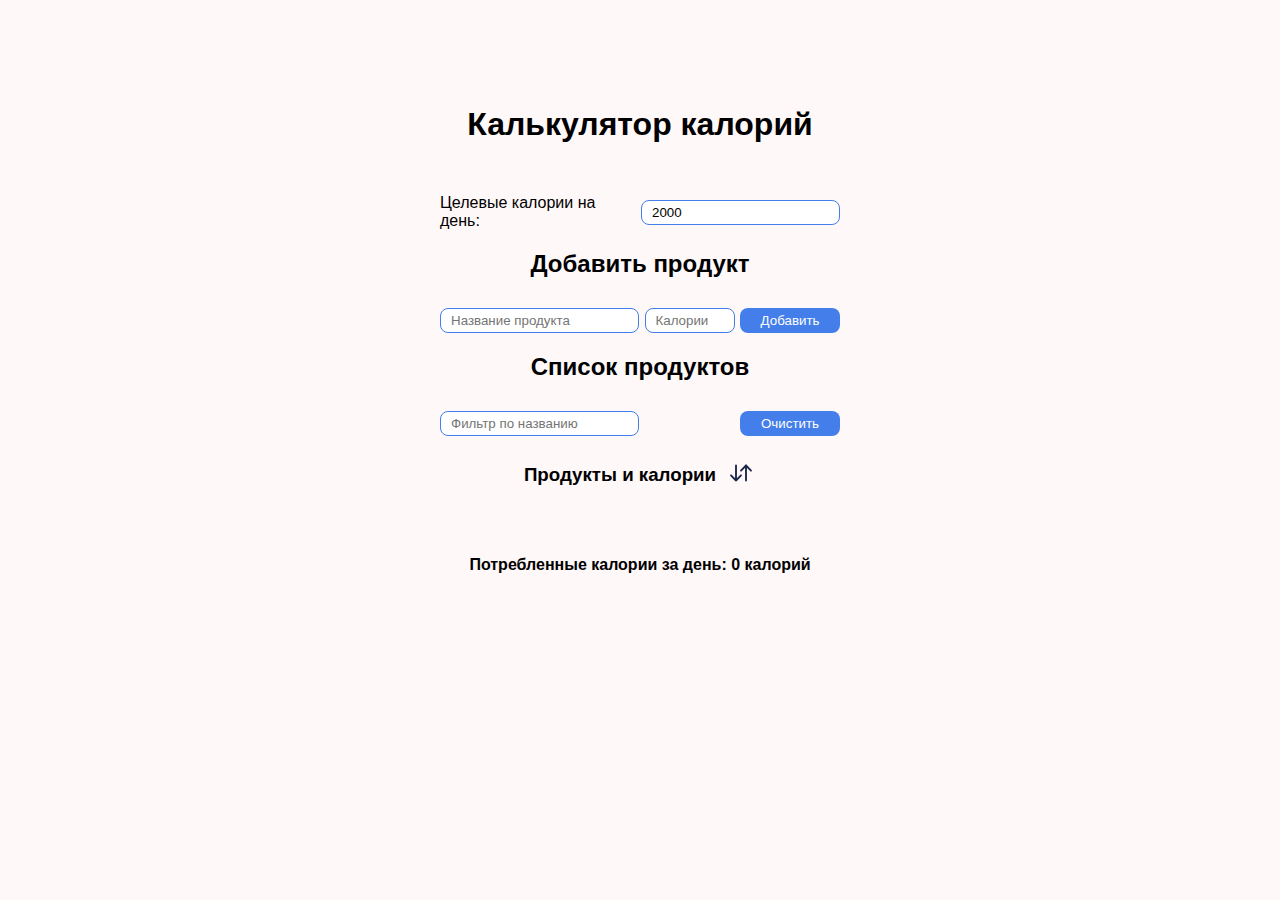
<file: index.html>
<!doctype html>
<html lang="en">
<head>
    <meta charset="UTF-8">
    <meta name="viewport"
          content="width=device-width, user-scalable=no, initial-scale=1.0, maximum-scale=1.0, minimum-scale=1.0">
    <meta http-equiv="X-UA-Compatible" content="ie=edge">
    <link rel="stylesheet" type="text/css" href="src/styles/styles.css">
    <title>Калькулятор калорий</title>
</head>
<body>
<div class="wrapper">
    <header>
        <h1>Калькулятор калорий</h1>
    </header>

    <div class="target-calories">
        <label for="targetInput">Целевые калории на день: </label>
        <input type="number" id="targetInput" placeholder="Калории">
    </div>
    <div class="add-food">
        <h2>Добавить продукт</h2>
        <div class="product-btns">
            <input type="text" id="foodName" placeholder="Название продукта">
            <input type="number" id="calories" placeholder="Калории">
            <button id="addButton">Добавить</button>
        </div>

    </div>
    <div class="food-list">
        <h2>Список продуктов</h2>
        <div class="food-list-input-btn">
            <input type="text" id="filter" placeholder="Фильтр по названию">
            <button id="clearAllButton">Очистить</button>
        </div>
        <div class="sort-and-title">
            <h3>Продукты и калории </h3>
            <div id="sortButton">
                <svg width="30px" height="30px" viewBox="0 0 24 24" fill="none" xmlns="http://www.w3.org/2000/svg">
                    <path d="M16 18L16 6M16 6L20 10.125M16 6L12 10.125" stroke="#1C274C" stroke-width="1.5" stroke-linecap="round" stroke-linejoin="round"/>
                    <path d="M8 6L8 18M8 18L12 13.875M8 18L4 13.875" stroke="#1C274C" stroke-width="1.5" stroke-linecap="round" stroke-linejoin="round"/>
                </svg>
            </div>
        </div>
        <ul id="foodItems"></ul>
    </div>
    <div class="daily-calories">
        <h4>Потребленные калории за день: <span id="totalCalories">0 калорий</span></h4>
    </div>
    <div class="warnings">
        <p id="warning"></p>
    </div>

    <canvas id="caloriesChart" width="400" height="200"></canvas>
</div>
<script src="src/js/script.js"></script>
</body>
</html>
</file>
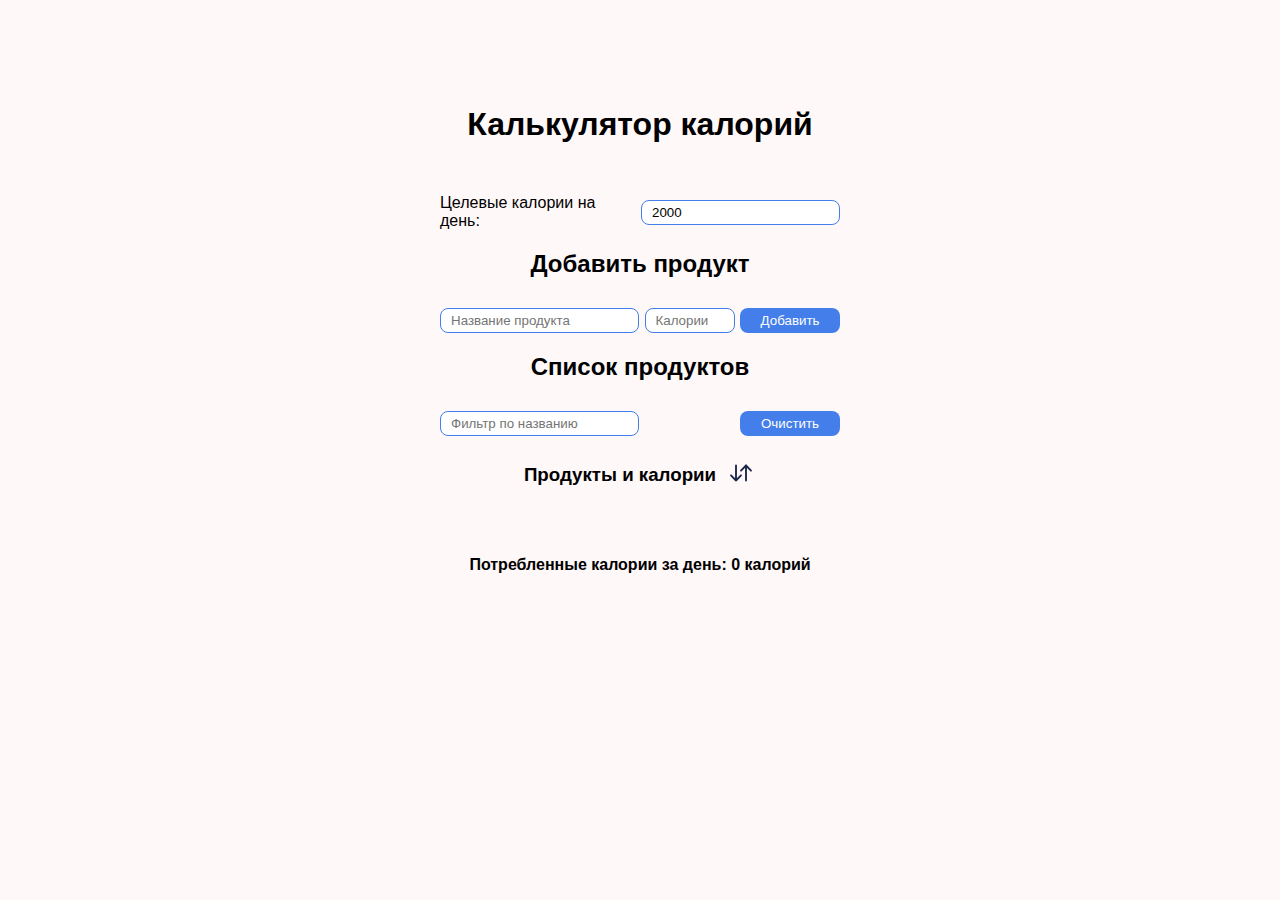
<file: src/index.html>
<!doctype html>
<html lang="en">
<head>
    <meta charset="UTF-8">
    <meta name="viewport"
          content="width=device-width, user-scalable=no, initial-scale=1.0, maximum-scale=1.0, minimum-scale=1.0">
    <meta http-equiv="X-UA-Compatible" content="ie=edge">
    <link rel="stylesheet" type="text/css" href="styles/styles.css">
    <title>Калькулятор калорий</title>
</head>
<body>
<div class="wrapper">
    <header>
        <h1>Калькулятор калорий</h1>
    </header>

    <div class="target-calories">
        <label for="targetInput">Целевые калории на день: </label>
        <input type="number" id="targetInput" placeholder="Калории">
    </div>
    <div class="add-food">
        <h2>Добавить продукт</h2>
        <div class="product-btns">
            <input type="text" id="foodName" placeholder="Название продукта">
            <input type="number" id="calories" placeholder="Калории">
            <button id="addButton">Добавить</button>
        </div>

    </div>
    <div class="food-list">
        <h2>Список продуктов</h2>
        <div class="food-list-input-btn">
            <input type="text" id="filter" placeholder="Фильтр по названию">
            <button id="clearAllButton">Очистить</button>
        </div>
        <div class="sort-and-title">
            <h3>Продукты и калории </h3>
            <div id="sortButton">
                <svg width="30px" height="30px" viewBox="0 0 24 24" fill="none" xmlns="http://www.w3.org/2000/svg">
                    <path d="M16 18L16 6M16 6L20 10.125M16 6L12 10.125" stroke="#1C274C" stroke-width="1.5" stroke-linecap="round" stroke-linejoin="round"/>
                    <path d="M8 6L8 18M8 18L12 13.875M8 18L4 13.875" stroke="#1C274C" stroke-width="1.5" stroke-linecap="round" stroke-linejoin="round"/>
                </svg>
            </div>
        </div>
        <ul id="foodItems"></ul>
    </div>
    <div class="daily-calories">
        <h4>Потребленные калории за день: <span id="totalCalories">0 калорий</span></h4>
    </div>
    <div class="warnings">
        <p id="warning"></p>
    </div>

    <canvas id="caloriesChart" width="400" height="200"></canvas>
</div>
<script src="js/script.js"></script>
</body>
</html>
</file>
<file: src/styles/styles.css>
body {
    font-family: Arial, sans-serif;
    margin: 0;
    padding: 0;
    background-color: #fff8f8;
    display: flex;
    justify-content: center;
    align-items: center;
    height: 900px;
}

h1, h2, h3 {
    text-align: center;
}

.sort-and-title {
    display: flex;
    justify-content: center;
    align-items: center;
    gap: 10px;
}

input {
    border-radius: 8px;
    border: 1px solid #437eea;
    height: 25px;
    padding: 0 10px;
    outline: none;
    box-sizing: border-box;
}

#target {
    width: 70px;
}

#calories {
    width: 90px;
}

#sortButton {

}
#sortButton:hover {
    cursor: pointer;
}

.product-btns {
    display: flex;
    justify-content: space-between;
    align-items: center;
}

header {
    margin-bottom: 30px;
}



.wrapper {
    display: flex;
    justify-content: center;
    align-items: center;
    flex-direction: column;
    width: 400px;
    height: 100%;
}

.clearAllButton svg {
    width: 20px;
    height: 20px;
}

#warning {
    font-size: 20px;
    color: red;
}

.target-calories {
    width: inherit;
    display: flex;
    justify-content: center;
    align-items: center;
    gap: 10px;
}

.add-food {
    width: inherit;
    display: flex;
    gap: 10px;
    flex-direction: column;
}

.food-list {
    width: inherit;
    display: flex;
    /*align-items: center;*/
    /*justify-content: space-between;*/
    flex-direction: column;
    gap: 10px;
}

.food-list-input-btn {
    display: flex;
    justify-content: space-between;
}

.daily-calories {
    /*display: flex;*/
    /*flex-direction: column;*/
    /*align-items: center;*/
}

button {
    min-width: 100px;
    background: #437eea;
    border: none;
    border-radius: 8px;
    height: 25px;
    color: #fff;
}

button:hover {
    background: #045cf8;
    cursor: pointer;
}

ul {
    display: flex;
    flex-direction: column;
    gap: 5px;
    padding: 10px;
    margin: 0;
}

li {
    list-style-type: none;
    width: 400px;
    display: flex;
    align-items: center;
    justify-content: space-between;
}
</file>
